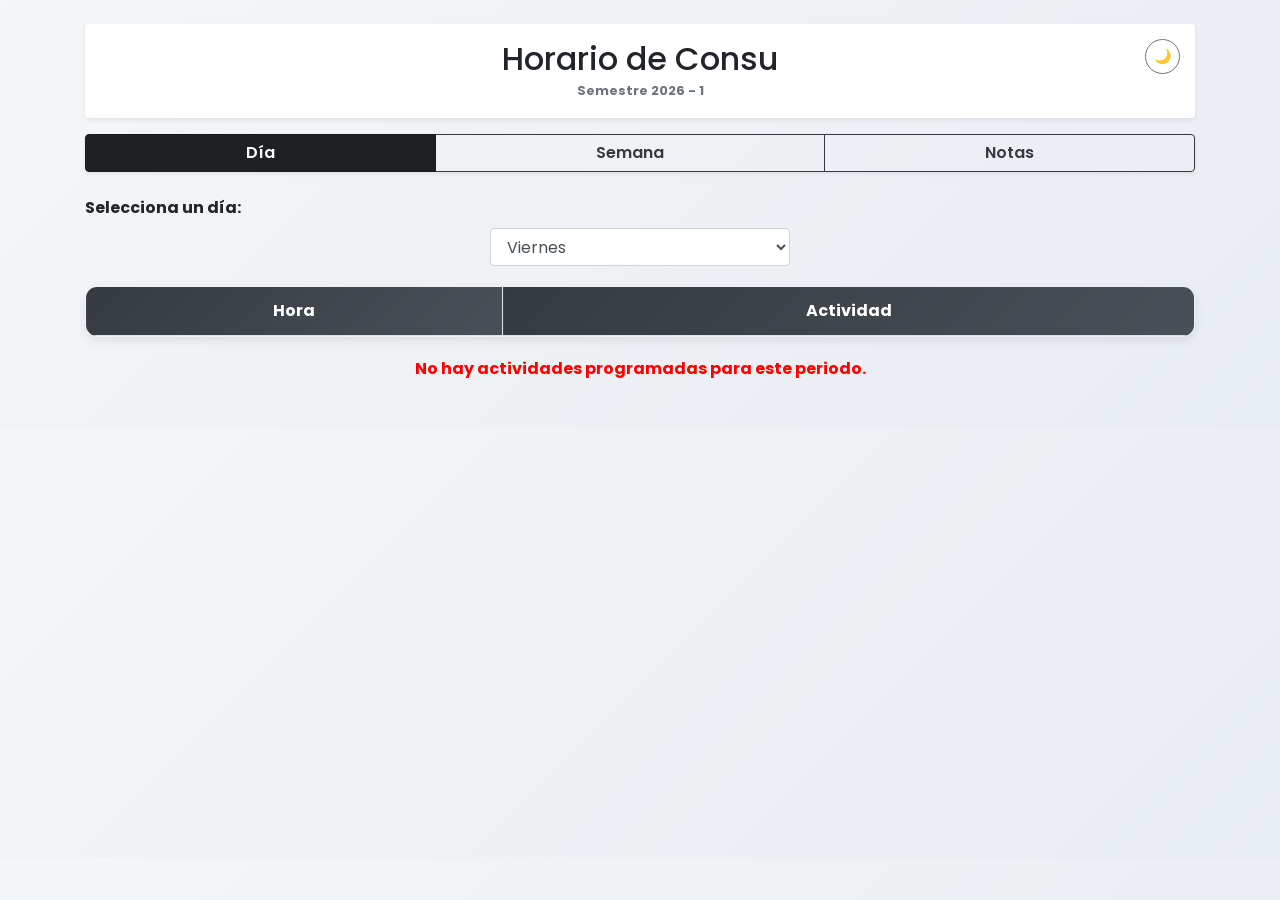
<file: index.html>
<!DOCTYPE html>
<html lang="es">
<head>
    <meta charset="UTF-8">
    <meta name="viewport" content="width=device-width, initial-scale=1.0">
    <title>Horario Consu - Sto. Tomás</title>
    <link href="https://stackpath.bootstrapcdn.com/bootstrap/4.5.2/css/bootstrap.min.css" rel="stylesheet">
    <link href="https://fonts.googleapis.com/css2?family=Poppins:wght@400;600&display=swap" rel="stylesheet">
    <link rel="stylesheet" href="./styles.css">
</head>
<body>
    <div class="container pb-5">
        <header class="text-center mt-4 mb-3 p-3 bg-white shadow-sm rounded position-relative" id="mainHeader">
            <h1 class="mb-0">Horario de Consu</h1>
            <small class="text-muted font-weight-bold">Semestre 2026 - 1</small>
            
            <button id="themeToggle" class="btn btn-sm btn-outline-secondary position-absolute" style="top: 15px; right: 15px; border-radius: 50%; width: 35px; height: 35px; padding: 0;">
                🌙
            </button>
        </header>

        <div class="d-flex justify-content-center mb-4">
            <div class="btn-group w-100 shadow-sm" role="group">
                <button type="button" class="btn btn-dark active" id="viewDayBtn">Día</button>
                <button type="button" class="btn btn-outline-dark" id="viewWeekBtn">Semana</button>
                <button type="button" class="btn btn-outline-dark" id="viewGradesBtn">Notas</button>
            </div>
        </div>

        <main id="mainContent">
            <div id="dayView">
                <div class="form-group mt-3">
                    <label for="daySelect"><strong>Selecciona un día:</strong></label>
                    <select class="form-control" id="daySelect" aria-label="Selecciona un día de la semana">
                        <option value="lunes">Lunes</option>
                        <option value="martes">Martes</option>
                        <option value="miércoles">Miércoles</option>
                        <option value="jueves">Jueves</option>
                        <option value="viernes">Viernes</option>
                    </select>
                </div>

                <div id="dayScheduleContainer">
                    <table class="table table-bordered schedule-table" id="scheduleTable">
                        <thead>
                            <tr>
                                <th>Hora</th>
                                <th>Actividad</th>
                            </tr>
                        </thead>
                        <tbody></tbody>
                    </table>
                </div>
            </div>

            <div id="weekView" style="display: none;">
                <div class="d-flex justify-content-between align-items-center mb-3 p-2 bg-white rounded shadow-sm">
                    <button class="btn btn-sm btn-outline-secondary" id="prevWeek">← Ant.</button>
                    <div class="text-center">
                        <span id="weekLabel" class="font-weight-bold d-block">Esta Semana</span>
                        <button class="btn btn-link btn-sm p-0 text-primary" id="resetWeek" style="text-decoration:none; font-size: 0.8rem;">Volver a Hoy</button>
                    </div>
                    <button class="btn btn-sm btn-outline-secondary" id="nextWeek">Sig. →</button>
                </div>
                <div id="weeklyContainer"></div>
            </div>

            <div id="gradesView" style="display: none;">
                
                <div class="form-group mt-3">
                    <label for="subjectSelect" class="text-secondary" style="font-size: 0.9rem; font-weight: 600; text-transform: uppercase;">Asignatura:</label>
                    <select class="form-control font-weight-bold shadow-sm border-0" id="subjectSelect" style="border-radius: 10px; background-color: #fff; height: 45px;">
                        <option value="calc-adulto-hosp">Adulto y AM Hospitalizado</option>
                        <option value="calc-gestion-salud">Gestión en Salud</option>
                        <option value="calc-familia-aps">Gestión Familia APS</option>
                        <option value="calc-adulto-mayor">Gestión Adulto Mayor</option>
                    </select>
                </div>

                <div id="calc-adulto-hosp" class="calc-container">
                    <div class="card calc-card border-0 mt-3" style="border-top: 5px solid #90caf9;">
                        <div class="card-body p-3">
                            <h5 class="card-title font-weight-bold text-center mb-0">Adulto y AM Hosp.</h5>
                            
                            <div class="section-title">Cátedra <span class="nota-badge">60%</span></div>
                            <div class="notas-list shadow-sm">
                                <div class="nota-row">
                                    <span class="nota-label">Ev 1 <span class="nota-badge">20%</span></span>
                                    <input type="number" class="form-control nota-input" id="ah_c_e1" placeholder="-">
                                </div>
                                <div class="nota-row">
                                    <span class="nota-label">Ev 2 <span class="nota-badge">25%</span></span>
                                    <input type="number" class="form-control nota-input" id="ah_c_e2" placeholder="-">
                                </div>
                                <div class="nota-row">
                                    <span class="nota-label">Ev 3 <span class="nota-badge">25%</span></span>
                                    <input type="number" class="form-control nota-input" id="ah_c_e3" placeholder="-">
                                </div>
                                <div class="nota-row">
                                    <span class="nota-label">Ev 4 <span class="nota-badge">20%</span></span>
                                    <input type="number" class="form-control nota-input" id="ah_c_e4" placeholder="-">
                                </div>
                                <div class="nota-row">
                                    <span class="nota-label">Caso <span class="nota-badge">10%</span></span>
                                    <input type="number" class="form-control nota-input" id="ah_c_caso" placeholder="-">
                                </div>
                            </div>

                            <div class="section-title">Simulación <span class="nota-badge">10%</span></div>
                            <div class="notas-list shadow-sm">
                                <div class="nota-row">
                                    <span class="nota-label">Sim 1 <span class="nota-badge">50%</span></span>
                                    <input type="number" class="form-control nota-input" id="ah_s_1" placeholder="-">
                                </div>
                                <div class="nota-row">
                                    <span class="nota-label">Sim 2 <span class="nota-badge">50%</span></span>
                                    <input type="number" class="form-control nota-input" id="ah_s_2" placeholder="-">
                                </div>
                            </div>

                            <div class="section-title">Terreno <span class="nota-badge">30%</span></div>
                            <div class="notas-list shadow-sm">
                                <div class="nota-row">
                                    <span class="nota-label">Pauta <span class="nota-badge">100%</span></span>
                                    <input type="number" class="form-control nota-input" id="ah_t_1" placeholder="-">
                                </div>
                            </div>

                            <div class="section-title text-warning">Examen Final <span class="nota-badge bg-warning text-dark">30%</span></div>
                            <div class="notas-list shadow-sm" style="border: 1px solid #ffeeba;">
                                <div class="nota-row">
                                    <span class="nota-label">Nota Examen</span>
                                    <input type="number" class="form-control nota-input border-warning" id="ah_examen" placeholder="-">
                                </div>
                            </div>

                            <div class="alert resultado-box p-3 text-center shadow-sm">
                                <div class="mb-1 text-secondary"><strong>Presentación (70%): </strong> <span id="ah_res_pres" class="badge badge-light p-1" style="font-size: 1rem;">-</span></div>
                                <div class="text-primary mt-2" style="font-size: 1.3rem;"><strong>NOTA FINAL: <span id="ah_res_final">-</span></strong><span id="ah_eximida" class="d-block"></span></div>
                            </div>
                        </div>
                    </div>
                </div>

                <div id="calc-gestion-salud" class="calc-container" style="display: none;">
                    <div class="card calc-card border-0 mt-3" style="border-top: 5px solid #ffd54f;">
                        <div class="card-body p-3">
                            <h5 class="card-title font-weight-bold text-center mb-0">Gestión en Salud</h5>
                            
                            <div class="section-title">Notas Presentación <span class="nota-badge">70%</span></div>
                            <div class="notas-list shadow-sm">
                                <div class="nota-row">
                                    <span class="nota-label">Prueba 1 <span class="nota-badge">30%</span></span>
                                    <input type="number" class="form-control nota-input" id="gs_p1" placeholder="-">
                                </div>
                                <div class="nota-row">
                                    <span class="nota-label">Seminario 2 <span class="nota-badge">15%</span></span>
                                    <input type="number" class="form-control nota-input" id="gs_s2" placeholder="-">
                                </div>
                                <div class="nota-row">
                                    <span class="nota-label">Prueba 2 <span class="nota-badge">25%</span></span>
                                    <input type="number" class="form-control nota-input" id="gs_p2" placeholder="-">
                                </div>
                                <div class="nota-row">
                                    <span class="nota-label">Prueba 3 <span class="nota-badge">30%</span></span>
                                    <input type="number" class="form-control nota-input" id="gs_p3" placeholder="-">
                                </div>
                            </div>

                            <div class="section-title text-warning">Examen Final <span class="nota-badge bg-warning text-dark">30%</span></div>
                            <div class="notas-list shadow-sm" style="border: 1px solid #ffeeba;">
                                <div class="nota-row">
                                    <span class="nota-label">Nota Examen</span>
                                    <input type="number" class="form-control nota-input border-warning" id="gs_examen" placeholder="-">
                                </div>
                            </div>

                            <div class="alert resultado-box p-3 text-center shadow-sm">
                                <div class="mb-1 text-secondary"><strong>Presentación (70%): </strong> <span id="gs_res_pres" class="badge badge-light p-1" style="font-size: 1rem;">-</span></div>
                                <div class="text-primary mt-2" style="font-size: 1.3rem;"><strong>NOTA FINAL: <span id="gs_res_final">-</span></strong><span id="gs_eximida" class="d-block"></span></div>
                            </div>
                        </div>
                    </div>
                </div>

                <div id="calc-familia-aps" class="calc-container" style="display: none;">
                    <div class="card calc-card border-0 mt-3" style="border-top: 5px solid #a5d6a7;">
                        <div class="card-body p-3">
                            <h5 class="card-title font-weight-bold text-center mb-0">Gestión Familia APS</h5>
                            
                            <div class="section-title">Cátedra <span class="nota-badge">60%</span></div>
                            <div class="notas-list shadow-sm">
                                <div class="nota-row">
                                    <span class="nota-label">Prueba 1 <span class="nota-badge">20%</span></span>
                                    <input type="number" class="form-control nota-input" id="fa_c_p1" placeholder="-">
                                </div>
                                <div class="nota-row">
                                    <span class="nota-label">Estudio Fam. <span class="nota-badge">30%</span></span>
                                    <input type="number" class="form-control nota-input" id="fa_c_estudio" placeholder="-">
                                </div>
                                <div class="nota-row">
                                    <span class="nota-label">Prueba 2 <span class="nota-badge">50%</span></span>
                                    <input type="number" class="form-control nota-input" id="fa_c_p2" placeholder="-">
                                </div>
                            </div>

                            <div class="section-title">Simulación <span class="nota-badge">10%</span></div>
                            <div class="notas-list shadow-sm">
                                <div class="nota-row">
                                    <span class="nota-label">Taller VDI <span class="nota-badge">100%</span></span>
                                    <input type="number" class="form-control nota-input" id="fa_s_1" placeholder="-">
                                </div>
                            </div>

                            <div class="section-title">Terreno <span class="nota-badge">30%</span></div>
                            <div class="notas-list shadow-sm">
                                <div class="nota-row">
                                    <span class="nota-label">Pauta Eval. <span class="nota-badge">100%</span></span>
                                    <input type="number" class="form-control nota-input" id="fa_t_1" placeholder="-">
                                </div>
                            </div>

                            <div class="section-title text-warning">Examen Final <span class="nota-badge bg-warning text-dark">30%</span></div>
                            <div class="notas-list shadow-sm" style="border: 1px solid #ffeeba;">
                                <div class="nota-row">
                                    <span class="nota-label">Nota Examen</span>
                                    <input type="number" class="form-control nota-input border-warning" id="fa_examen" placeholder="-">
                                </div>
                            </div>

                            <div class="alert resultado-box p-3 text-center shadow-sm">
                                <div class="mb-1 text-secondary"><strong>Presentación (70%): </strong> <span id="fa_res_pres" class="badge badge-light p-1" style="font-size: 1rem;">-</span></div>
                                <div class="text-primary mt-2" style="font-size: 1.3rem;"><strong>NOTA FINAL: <span id="fa_res_final">-</span></strong><span id="fa_eximida" class="d-block"></span></div>
                            </div>
                        </div>
                    </div>
                </div>

                <div id="calc-adulto-mayor" class="calc-container" style="display: none;">
                    <div class="card calc-card border-0 mt-3" style="border-top: 5px solid #ffb6c1;">
                        <div class="card-body p-3">
                            <h5 class="card-title font-weight-bold text-center mb-0">Gestión Adulto Mayor</h5>
                            
                            <div class="section-title">Notas Presentación <span class="nota-badge">70%</span></div>
                            <div class="notas-list shadow-sm">
                                <div class="nota-row">
                                    <span class="nota-label">Prueba 1 <span class="nota-badge">15%</span></span>
                                    <input type="number" class="form-control nota-input" id="am_p1" placeholder="-">
                                </div>
                                <div class="nota-row">
                                    <span class="nota-label">Prueba 2 <span class="nota-badge">20%</span></span>
                                    <input type="number" class="form-control nota-input" id="am_p2" placeholder="-">
                                </div>
                                <div class="nota-row">
                                    <span class="nota-label">Trabajo EMPA <span class="nota-badge">25%</span></span>
                                    <input type="number" class="form-control nota-input" id="am_empa" placeholder="-">
                                </div>
                                <div class="nota-row">
                                    <span class="nota-label">Infografía <span class="nota-badge">10%</span></span>
                                    <input type="number" class="form-control nota-input" id="am_info" placeholder="-">
                                </div>
                                <div class="nota-row">
                                    <span class="nota-label">Prueba 3 <span class="nota-badge">30%</span></span>
                                    <input type="number" class="form-control nota-input" id="am_p3" placeholder="-">
                                </div>
                            </div>

                            <div class="section-title text-warning">Examen Final <span class="nota-badge bg-warning text-dark">30%</span></div>
                            <div class="notas-list shadow-sm" style="border: 1px solid #ffeeba;">
                                <div class="nota-row">
                                    <span class="nota-label">Nota Examen</span>
                                    <input type="number" class="form-control nota-input border-warning" id="am_examen" placeholder="-">
                                </div>
                            </div>

                            <div class="alert resultado-box p-3 text-center shadow-sm">
                                <div class="mb-1 text-secondary"><strong>Presentación (70%): </strong> <span id="am_res_pres" class="badge badge-light p-1" style="font-size: 1rem;">-</span></div>
                                <div class="text-primary mt-2" style="font-size: 1.3rem;"><strong>NOTA FINAL: <span id="am_res_final">-</span></strong><span id="am_eximida" class="d-block"></span></div>
                            </div>
                        </div>
                    </div>
                </div>

            </div>

            <div id="noScheduleMessage" class="no-schedule" style="display: none;">
                No hay actividades programadas para este periodo.
            </div>
        </main>
    </div>

    <script src="./app.js"></script>
    <script src="https://code.jquery.com/jquery-3.5.1.slim.min.js" defer></script>
    <script src="https://cdn.jsdelivr.net/npm/@popperjs/core@2.9.2/dist/umd/popper.min.js" defer></script>
    <script src="https://stackpath.bootstrapcdn.com/bootstrap/4.5.2/js/bootstrap.min.js" defer></script>
</body>
</html>
</file>
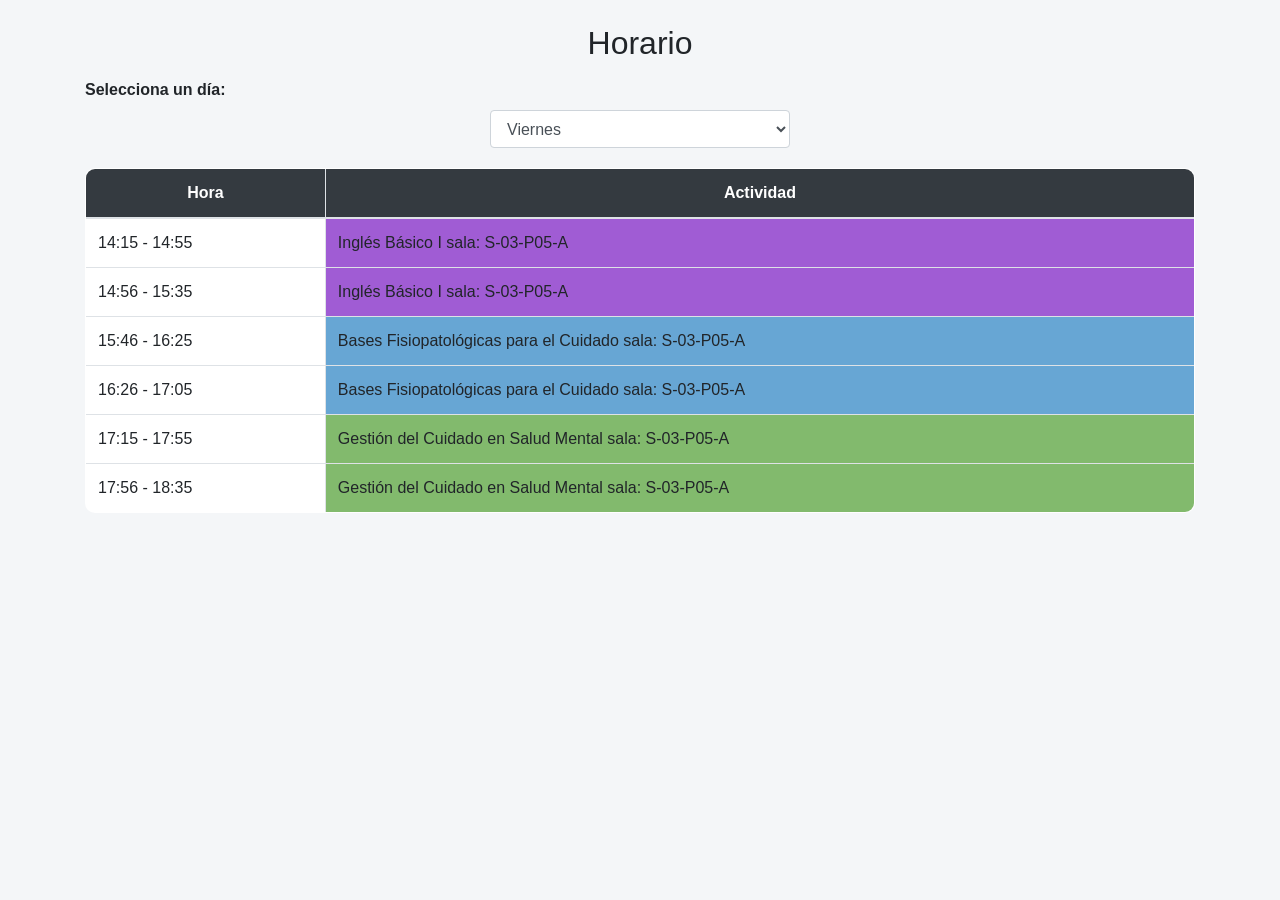
<file: indexv6.html>
<!DOCTYPE html>
<html lang="es">
<head>
    <meta charset="UTF-8">
    <meta name="viewport" content="width=device-width, initial-scale=1.0">
    <title>Horario</title>
    <link href="https://stackpath.bootstrapcdn.com/bootstrap/4.5.2/css/bootstrap.min.css" rel="stylesheet">

    <style>
        body {
            background-color: #f4f6f8;
        }

        h1 {
            text-align: center;
            font-size: 2rem;
        }

        /* Contenedor tabla */
        .schedule-table {
            margin-top: 20px;
            border-radius: 10px;
            overflow: hidden;
            background: white;
        }

        thead th {
            background-color: #343a40;
            color: white;
            text-align: center;
        }

        tbody td {
            vertical-align: middle;
        }

        .no-schedule {
            color: red;
            text-align: center;
            margin-top: 20px;
            font-weight: bold;
        }

        /* Colores asignaturas */
        .intervenciones { background-color: #e1628b; }
        .intervenciones2 { background-color: #62e1c9; }
        .bases-fisiopatologicas { background-color: #67a6d4; }
        .bases2-fisiopatologicas { background-color: #9595ff; }
        .fundamentos-salud { background-color: #e1a557; }
        .ingles-basico { background-color: #a05cd4; }
        .proceso-enfermeria { background-color: #82ba6d; }
        .gestion-salud-mental {background-color: #c78a6b;}
        .gestion2-salud-mental {background-color: #82ba6d;}

        /* Selector optimizado para móviles */
        #daySelect {
            max-width: 300px;
            margin: 0 auto;
            font-size: 1rem;
        }

        /* Responsive: tarjetas en móviles */
        @media (max-width: 576px) {
            h1 {
                font-size: 1.5rem;
            }

            /* Centrar y compactar selector */
            .form-group {
                text-align: center;
            }
            #daySelect {
                font-size: 0.9rem;
                padding: 0.5rem;
            }

            /* Tabla en formato tarjetas */
            table, thead, tbody, th, td, tr {
                display: block;
                width: 100%;
            }
            thead {
                display: none;
            }
            tr {
                margin-bottom: 1rem;
                background: #fff;
                border-radius: 8px;
                padding: 0.8rem;
                box-shadow: 0 2px 6px rgba(0,0,0,0.1);
            }
            td {
                border: none;
                padding: 0.4rem 0;
                font-size: 0.95rem;
            }
            td:first-child {
                font-weight: bold;
                color: #333;
            }
        }
    </style>
</head>
<body>
    <div class="container">
        <header>
            <h1 class="mt-4">Horario</h1>
        </header>
        <main>
            <div class="form-group mt-3">
                <label for="daySelect"><strong>Selecciona un día:</strong></label>
                <select class="form-control" id="daySelect" onchange="updateSchedule()" aria-label="Selecciona un día de la semana">
                    <option value="lunes">Lunes</option>
                    <option value="martes">Martes</option>
                    <option value="miércoles">Miércoles</option>
                    <option value="jueves">Jueves</option>
                    <option value="viernes">Viernes</option>
                </select>
            </div>

            <table class="table table-bordered schedule-table" id="scheduleTable">
                <thead>
                    <tr>
                        <th>Hora</th>
                        <th>Actividad</th>
                    </tr>
                </thead>
                <tbody></tbody>
            </table>

            <div id="noScheduleMessage" class="no-schedule" style="display: none;">No hay actividades para este día.</div>
        </main>
    </div>

    <script>
        const schedules = {
            lunes: [
                { hora: "14:15 - 14:55", actividad: "Intervenciones Educativas en Salud sala: S-03-P03-A", clase: "intervenciones" },
                { hora: "14:56 - 15:35", actividad: "Intervenciones Educativas en Salud sala: S-03-P03-A", clase: "intervenciones" },
                { hora: "15:46 - 16:25", actividad: "Bases Fisiopatológicas para el Cuidado sala: S-03-P03-A", clase: "bases-fisiopatologicas" },
                { hora: "16:26 - 17:05", actividad: "Bases Fisiopatológicas para el Cuidado sala: S-03-P03-A", clase: "bases-fisiopatologicas" },
                { hora: "17:15 - 17:55", actividad: "Bases Fisiopatológicas para el Cuidado sala: S-03-P03-A", clase: "bases-fisiopatologicas" },
                { hora: "17:56 - 18:35", actividad: "Bases Fisiopatológicas para el Cuidado sala: S-03-P03-A", clase: "bases2-fisiopatologicas" },
                { hora: "18:40 - 19:20", actividad: "Bases Fisiopatológicas para el Cuidado sala: S-03-P03-A", clase: "bases2-fisiopatologicas" },
            ],
            martes: [
                { hora: "14:15 - 14:55", actividad: "Intervenciones Educativas en Salud sala: S-03-P03-A", clase: "intervenciones2" },
                { hora: "14:56 - 15:35", actividad: "Intervenciones Educativas en Salud sala: S-03-P03-A", clase: "intervenciones2" },
                { hora: "15:46 - 16:25", actividad: "Fundamentos en Salud Pública sala: S-03-P03-A", clase: "fundamentos-salud" },
                { hora: "16:26 - 17:05", actividad: "Fundamentos en Salud Pública sala: S-03-P03-A", clase: "fundamentos-salud" },
                { hora: "17:15 - 17:55", actividad: "Gestión del Cuidado en Salud Mental sala: S-03-P03-A", clase: "gestion-salud-mental" },
                { hora: "17:56 - 18:35", actividad: "Gestión del Cuidado en Salud Mental sala: S-03-P03-A", clase: "gestion-salud-mental" },
                { hora: "18:40 - 19:20", actividad: "Gestión del Cuidado en Salud Mental sala: S-03-P03-A", clase: "gestion-salud-mental" },
            ],
            miércoles: [
                { hora: "14:15 - 14:55", actividad: "Inglés Básico I sala: S-03-P05-A", clase: "ingles-basico" },
                { hora: "14:56 - 15:35", actividad: "Inglés Básico I sala: S-03-P05-A", clase: "ingles-basico" },
                { hora: "15:46 - 16:25", actividad: "Fundamentos en Salud Pública sala: S-02-P05-A", clase: "fundamentos-salud" },
                { hora: "16:26 - 17:05", actividad: "Fundamentos en Salud Pública sala: S-02-P05-A", clase: "fundamentos-salud" },
                { hora: "17:15 - 17:55", actividad: "Fundamentos en Salud Pública sala: S-02-P05-A", clase: "fundamentos-salud" },
            ],
            jueves: [
                { hora: "14:15 - 14:55", actividad: "Proceso de Enfermería sala: L-07-P06-A", clase: "proceso-enfermeria" },
                { hora: "14:56 - 15:35", actividad: "Proceso de Enfermería sala: L-07-P06-A", clase: "proceso-enfermeria" },
            ],
            viernes: [
                { hora: "14:15 - 14:55", actividad: "Inglés Básico I sala: S-03-P05-A", clase: "ingles-basico" },
                { hora: "14:56 - 15:35", actividad: "Inglés Básico I sala: S-03-P05-A", clase: "ingles-basico" },
                { hora: "15:46 - 16:25", actividad: "Bases Fisiopatológicas para el Cuidado sala: S-03-P05-A", clase: "bases-fisiopatologicas" },
                { hora: "16:26 - 17:05", actividad: "Bases Fisiopatológicas para el Cuidado sala: S-03-P05-A", clase: "bases-fisiopatologicas" },
                { hora: "17:15 - 17:55", actividad: "Gestión del Cuidado en Salud Mental sala: S-03-P05-A", clase: "gestion2-salud-mental" },
                { hora: "17:56 - 18:35", actividad: "Gestión del Cuidado en Salud Mental sala: S-03-P05-A", clase: "gestion2-salud-mental" },
            ],
        };

        function updateSchedule() {
        const selectedDay = document.getElementById('daySelect').value;
        const scheduleTableBody = document.getElementById('scheduleTable').getElementsByTagName('tbody')[0];
        const noScheduleMessage = document.getElementById('noScheduleMessage');
        scheduleTableBody.innerHTML = '';
        noScheduleMessage.style.display = 'none';

        if (schedules[selectedDay] && schedules[selectedDay].length > 0) {
            schedules[selectedDay].forEach(item => {
                const row = scheduleTableBody.insertRow();
                const cellHour = row.insertCell(0);
                const cellActivity = row.insertCell(1);
                cellHour.textContent = item.hora;
                cellActivity.textContent = item.actividad;
                cellActivity.classList.add(item.clase);
            });
        } else {
            noScheduleMessage.style.display = 'block';
        }
    }

    // Función para obtener el día actual y cargarlo
    window.onload = function () {
        const daysMap = {
            1: "lunes",
            2: "martes",
            3: "miércoles",
            4: "jueves",
            5: "viernes"
        };

        const today = new Date().getDay(); // 0 = domingo, 1 = lunes ...
        const currentDay = daysMap[today] || "lunes"; // si es sábado o domingo, por defecto lunes

        // Seleccionar el día actual en el <select>
        document.getElementById('daySelect').value = currentDay;

        // Mostrar horario del día actual
        updateSchedule();

    };
    </script>

    <script src="https://code.jquery.com/jquery-3.5.1.slim.min.js" defer></script>
    <script src="https://cdn.jsdelivr.net/npm/@popperjs/core@2.9.2/dist/umd/popper.min.js" defer></script>
    <script src="https://stackpath.bootstrapcdn.com/bootstrap/4.5.2/js/bootstrap.min.js" defer></script>
</body>
</html>
</file>
<file: styles.css>
body {
    background: linear-gradient(135deg, #f4f6f8, #e8edf2);
    font-family: "Poppins", sans-serif;
}

h1 {
    text-align: center;
    font-size: 2rem;
}

/* Contenedor tabla */
.schedule-table {
    margin-top: 20px;
    border-radius: 12px;
    overflow: hidden;
    box-shadow: 0 4px 10px rgba(0, 0, 0, 0.08);
}

.schedule-table td {
    white-space: pre-line;
}

thead th {
    background: linear-gradient(135deg, #343a40, #495057);
    color: white;
    text-align: center;
}

tbody td {
    vertical-align: middle;
}

.schedule-table tbody tr {
    transition: transform 0.2s ease, box-shadow 0.2s ease;
}

.schedule-table tbody tr:hover {
    transform: scale(1.01);
    box-shadow: 0 3px 6px rgba(0, 0, 0, 0.1);
}

.no-schedule {
    color: red;
    text-align: center;
    margin-top: 20px;
    font-weight: bold;
}

/* Colores asignaturas 2026 */
.adulto-mayor {
    background-color: #ffb6c1;
    color: #222;
}

.hospitalizado {
    background-color: #90caf9;
    color: #222;
}

.gestion-salud {
    background-color: #ffd54f;
    color: #222;
}

.familia-aps {
    background-color: #a5d6a7;
    color: #222;
}

/* Botones de menú */
.btn-group .btn {
    font-weight: 600;
    transition: 0.3s;
}

/* Vista Semanal en Móvil */
.week-day-card {
    background: white;
    margin-bottom: 15px;
    border-radius: 10px;
    padding: 10px;
    border-left: 6px solid #343a40;
    box-shadow: 0 2px 5px rgba(0, 0, 0, 0.05);
}

.week-day-title {
    font-weight: bold;
    border-bottom: 1px solid #eee;
    margin-bottom: 8px;
    padding-bottom: 5px;
    color: #333;
    text-transform: capitalize;
}

.week-item {
    font-size: 0.85rem;
    display: flex;
    justify-content: flex-start;
}

.week-item .time {
    font-weight: 600;
    color: #555;
    min-width: 45px;
}

/* Utilidades para inputs de Notas en Móviles */
.input-group-text {
    font-size: 0.85rem;
    font-weight: 600;
}

/* Selector optimizado para móviles */
#daySelect {
    max-width: 300px;
    margin: 0 auto;
    font-size: 1rem;
}

/* Responsive */
@media (max-width: 576px) {
    h1 {
        font-size: 1.5rem;
    }

    .form-group {
        text-align: center;
    }

    #daySelect {
        font-size: 0.9rem;
        padding: 0.5rem;
    }

    table,
    thead,
    tbody,
    th,
    td,
    tr {
        display: block;
        width: 100%;
    }

    thead {
        display: none;
    }

    tr {
        position: relative;
        border-left: 5px solid #007bff;
        margin-bottom: 1rem;
        background: #fff;
        border-radius: 8px;
        padding: 0.8rem;
        box-shadow: 0 2px 6px rgba(0, 0, 0, 0.1);
    }

    td {
        border: none;
        padding: 0.4rem 0;
        font-size: 0.95rem;
    }

    td:first-child {
        font-weight: bold;
        color: #333;
        text-align: left !important;
        border-bottom: 1px solid #eee;
        padding-bottom: 8px;
        margin-bottom: 8px;
    }

}

/* --- ESTILOS MODERNOS PARA LA CALCULADORA (MOBILE APP) --- */
.calc-card {
    border-radius: 16px;
    box-shadow: 0 4px 15px rgba(0, 0, 0, 0.04);
}

.section-title {
    font-size: 0.8rem;
    text-transform: uppercase;
    letter-spacing: 0.8px;
    font-weight: 700;
    color: #868e96;
    margin-bottom: 8px;
    margin-top: 20px;
}

.notas-list {
    background-color: #fff;
    border: 1px solid #f1f3f5;
    border-radius: 12px;
    padding: 0 12px;
}

.nota-row {
    display: flex;
    justify-content: space-between;
    align-items: center;
    padding: 10px 0;
    border-bottom: 1px solid #f1f3f5;
}

.nota-row:last-child {
    border-bottom: none;
}

.nota-label {
    font-weight: 600;
    color: #495057;
    font-size: 0.95rem;
}

.nota-badge {
    font-size: 0.7rem;
    background-color: #e9ecef;
    color: #6c757d;
    padding: 3px 6px;
    border-radius: 6px;
    margin-left: 6px;
    font-weight: 600;
}

.nota-input {
    width: 65px !important;
    text-align: center;
    font-weight: 700;
    font-size: 1.05rem;
    border: 2px solid #e9ecef;
    border-radius: 8px;
    background-color: #f8f9fa;
    padding: 4px;
    height: auto;
    transition: 0.2s ease;
}

.nota-input:focus {
    border-color: #007bff;
    background-color: #fff;
    box-shadow: none;
    outline: none;
}

.resultado-box {
    background: linear-gradient(135deg, #e3f2fd, #bbdefb);
    border-radius: 12px;
    border: none;
    margin-top: 20px;
}

/* =========================================
   MODO OSCURO
========================================= */
body.dark-mode {
    background: linear-gradient(135deg, #121212, #1e1e1e);
    color: #e0e0e0;
}

/* Fondos de tarjetas y contenedores */
body.dark-mode .bg-white,
body.dark-mode .calc-card,
body.dark-mode .notas-list,
body.dark-mode .week-day-card,
body.dark-mode select.form-control {
    background-color: #1e1e1e !important;
    border-color: #333 !important;
    color: #e0e0e0 !important;
}

/* Textos y títulos */
body.dark-mode h1,
body.dark-mode h5,
body.dark-mode .week-day-title,
body.dark-mode .nota-label {
    color: #f8f9fa !important;
    border-bottom-color: #333;
}

body.dark-mode .text-muted,
body.dark-mode .text-secondary {
    color: #adb5bd !important;
}

/* Cajas de inputs y badges */
body.dark-mode .bg-light {
    background-color: #2a2a2a !important;
}

body.dark-mode .input-group-text {
    background-color: #333;
    border-color: #444;
    color: #ddd;
}

body.dark-mode .nota-input {
    background-color: #2c2c2c;
    border-color: #444;
    color: #fff;
}

body.dark-mode .nota-badge {
    background-color: #333;
    color: #bbb;
}

body.dark-mode .nota-row {
    border-bottom-color: #333;
}

/* Tablas del Horario */
body.dark-mode .table {
    color: #e0e0e0;
}

body.dark-mode .table thead th {
    background: linear-gradient(135deg, #222, #333);
}

body.dark-mode tr {
    background-color: #1e1e1e;
}

/* Botones de navegación */
body.dark-mode .btn-outline-dark {
    color: #ddd;
    border-color: #555;
}

body.dark-mode .btn-outline-dark:hover {
    background-color: #333;
}

/* Caja de Resultados Finales */
body.dark-mode .resultado-box {
    background: linear-gradient(135deg, #1e3a5f, #152744);
    color: #fff;
    border: 1px solid #2a4b7c;
}

/* Cajas de Examen */
body.dark-mode .border-warning {
    border-color: #856404 !important;
}

body.dark-mode .bg-warning {
    background-color: #856404 !important;
    color: #fff !important;
}

/* =========================================
   FIXES MODO OSCURO (Celulares y Tablas)
========================================= */

/* 1. Ocultar los bordes blancos de Bootstrap */
body.dark-mode .table-bordered,
body.dark-mode .table-bordered td,
body.dark-mode .table-bordered th {
    border-color: #333 !important;
}

/* 2. Arreglar el color de la hora en el celular */
body.dark-mode td:first-child {
    color: #f8f9fa !important;
    border-bottom-color: #333 !important;
}

/* 3. Opcional: Suavizar los colores de las materias de noche (para no encandilar) */
body.dark-mode .adulto-mayor { background-color: #a8727b; color: #fff; }
body.dark-mode .hospitalizado { background-color: #5d8ab5; color: #fff; }
body.dark-mode .gestion-salud { background-color: #a6851f; color: #fff; }
body.dark-mode .familia-aps { background-color: #678c69; color: #fff; }
</file>
